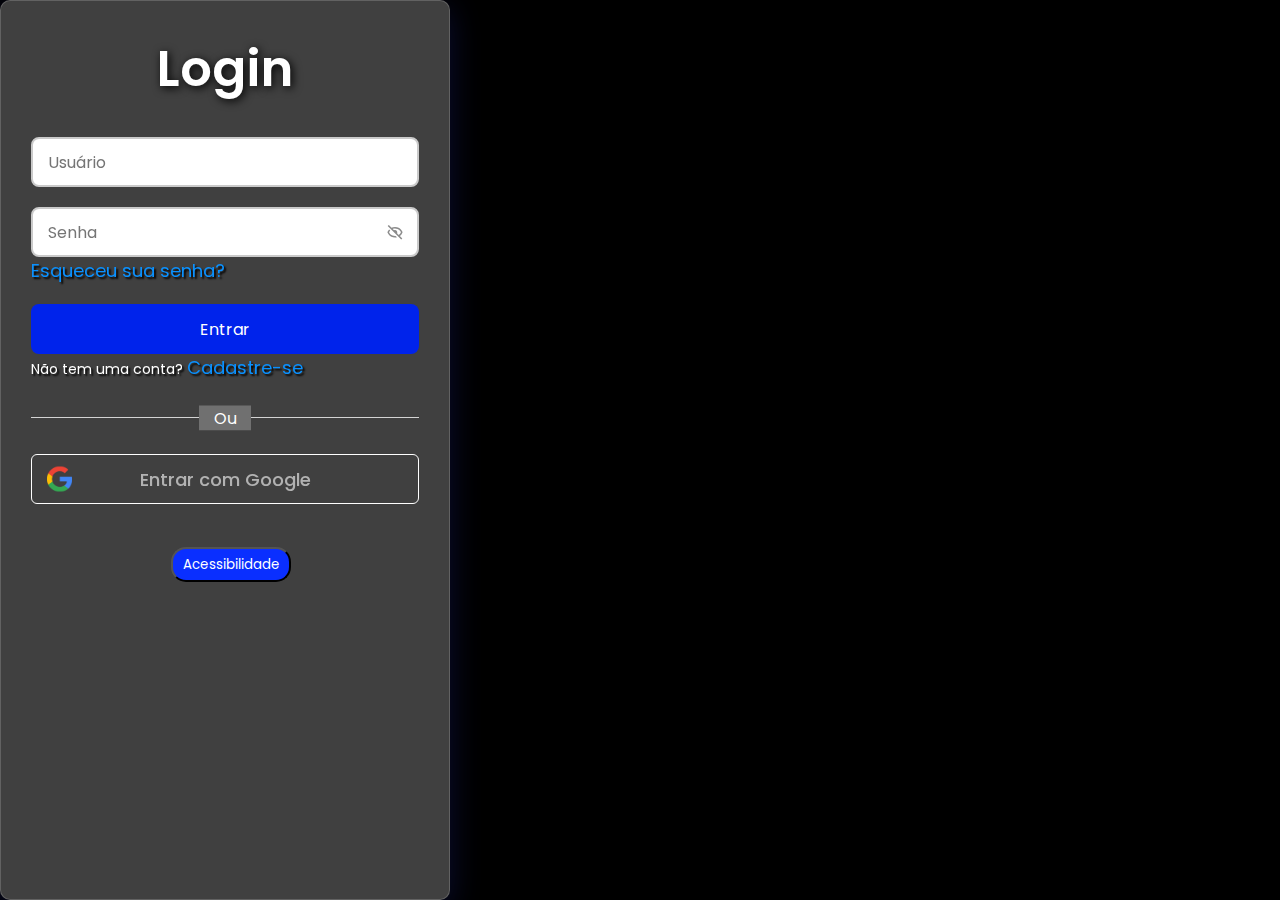
<file: Landing Page v1.0/index.html>
<!DOCTYPE html>
    <html lang="en">
    <head>
        <meta charset="UTF-8">
        <meta http-equiv="X-UA-Compatible" content="IE-edge">
        <meta name="viewport" content="width=device-width, initial-scale=1.0">
        <link rel="shortcut icon" href="icon/favicon.ico" type="images">
        <title>Home | GhostSec</title>

        <!-- CSS -->
        <link href='css/index.css' rel='stylesheet'>

        <!-- Boxicons CSS -->
        <link href='https://cdnjs.cloudflare.com/ajax/libs/font-awesome/5.15.4/css/all.min.css' rel='stylesheet'>
        <link href='https://unpkg.com/boxicons@2.1.4/css/boxicons.min.css' rel='stylesheet'>


    </head>
    <body>
        
        <section class="darkmode-container forms">

            <!-- Formulário de Login -->


            <div class="form login">
                <div class="form-content">
                    <header>
                        <h1 class="darkmode-titulo">Login</h1>
                    </header>
                    <form action="#">
                        <div class="field input">
                            <input type="text" placeholder="Usuário" class="input" maxlength="25" minlength="5" required>
                        </div>

                        <div class="field input">
                            <input type="password" placeholder="Senha" class="password" maxlength="20" minlength="8" required>
                            <i class='bx bx-hide eye-icon'></i>
                        </div>
                        
                        <div class="darkmode-form-link">
                            <a href="esqueci.html" class="link esqueci-link">Esqueceu sua senha?</a>
                        </div>

                        <div class="field button">
                            <button>Entrar</button>
                        </div>
                    </form>

                    <div class="darkmode-form-link">
                        <span>Não tem uma conta? <a href="cadastro.html" class="link cadastro-link">Cadastre-se</a></span>
                    </div>
                </div> 
                
                <div class="line"></div>

                
                <div class="media-options">
                    <!-- <a href="https://google.com.br" class="field google"> -->
                    <a href="https://accounts.google.com/v3/signin/identifier?elo=1&ifkv=ATuJsjwM4icaqzRAROJ27RFccqIUTstHdBZhABxUZ_rgJqD7vE-V5yCsdPSG3PLiHzuvmhVhahPX&theme=glif&flowName=GlifWebSignIn&flowEntry=ServiceLogin&continue=https%3A%2F%2Faccounts.google.com%2FManageAccount%3Fnc%3D1" class="field google">
                        <img src="images/google.png" alt="" class="google-img">
                        <span>Entrar com Google</span>
                    </a>
                </div>

                <br>
                <div class="dropdown">
                    <button id="btnAcess" class="dropbtn">Acessibilidade</button>
                    <div class="dropdown-content">
                      <a id="btn-lightmode" href="#">Modo Claro</a>
                      <a id="btn-darkmode" href="#">Modo Escuro</a>
                      <a id="btn-aumfont" href="#">Aumentar FONTE</a>
                      <a id="btn-dimfont" href="#">Diminuir FONTE</a>                    
                    </div>
                </div>

            </div>

            <!-- SLIDES RODANDO NO FUNDO-->
            <!-- <div class="slider">

                <div class="slides">
                    <Radio Buttons>
                    <input type="radio" name="radio-btn" id="radio1">
                    <input type="radio" name="radio-btn" id="radio2">
                    <input type="radio" name="radio-btn" id="radio3">
                    <input type="radio" name="radio-btn" id="radio4"> -->
    
                    <!--Slide images-->
                    <!-- <div class="slide first">
                        <img src="/images/slide1.png" alt="principal"/>
                    </div>
                    <div class="slide">
                        <img src="/images/slide2.png" alt="texto boas vindas"/>
                    </div>
                    <div class="slide">
                        <img src="/images/slide3.png" alt="red or blue pill"/>
                    </div>
                    <div class="slide">
                        <img src="/images/slide4.png" alt="melhores professores"/>
                    </div> -->

                    <!--Navegação auto-->
                    <!-- <div class="navegation-auto">
                        <div class="auto-btn1"></div>
                        <div class="auto-btn2"></div>
                        <div class="auto-btn3"></div>
                        <div class="auto-btn4"></div>
                    </div> 
    
                </div>

                <div class="manual-navigation">
                    <label for="radio1" class="manual-btn"></label>
                    <label for="radio2" class="manual-btn"></label>
                    <label for="radio3" class="manual-btn"></label>
                    <label for="radio4" class="manual-btn"></label>
                </div> -->
    
            </div>

            
        </section>

        

        <!-- JavaScript -->
        <script src="js/script.js"></script>
    </body>
</html>
</file>
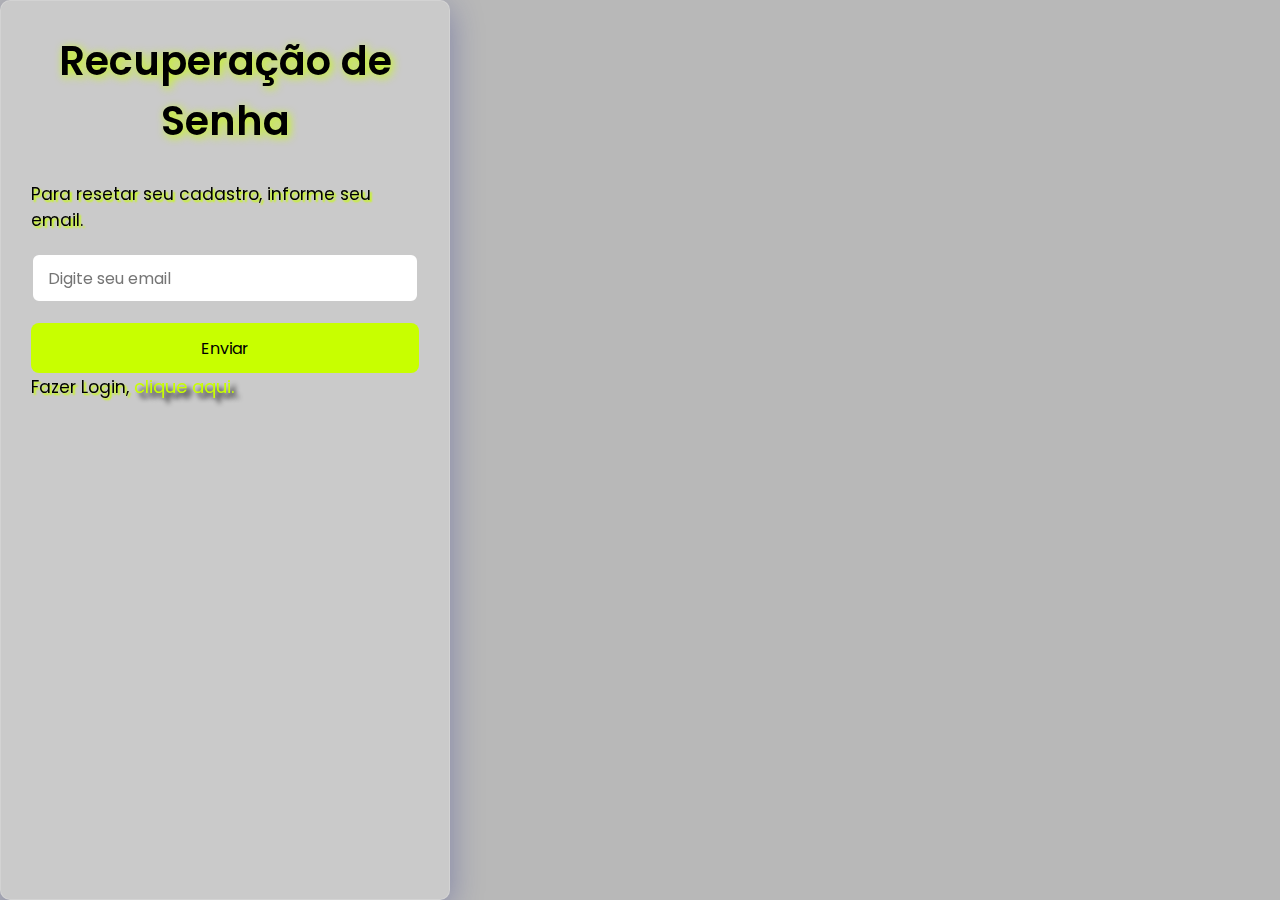
<file: Landing Page v1.0/esqueci.html>
<!DOCTYPE html>
<html lang="en">
<head>
    <meta charset="UTF-8">
    <meta http-equiv="X-UA-Compatible" content="IE=edge">
    <meta name="viewport" content="width=device-width, initial-scale=1.0">
    <link rel="shortcut icon" href="icon/favicon.ico" type="images">
    <title>Recuperação de senha | GhostSec</title>

    <!-- CSS -->
    <link rel="stylesheet" href="css/esqueci.css">

    <!-- Boxicons CSS -->
    <link href='https://unpkg.com/boxicons@2.1.4/css/boxicons.min.css' rel='stylesheet'>
</head>
<body>
    <section class="container forms">
        <!-- Formulário de Esqueci minha senha -->
        <div class="form esqueci">
            <div class="form-content">
                <header>
                    <h1 class="titulo">Recuperação de Senha</h1>
                </header>
                <form action="#">
                    <div class="form-link">    
                        <span id="labeldata">Para resetar seu cadastro, informe seu email.</span>
                    </div>                                               
                    
                    <div class="line1"></div>
                                            

                    <div class="field input-field">
                        <input id="digiteemail" type="email" placeholder="Digite seu email" class="input" maxlength="50" required>
                    </div>
                    
                    
                    <div class="field button-field">
                        <button>Enviar</button>
                    </div>
                </form>

                <div class="form-link">
                    <span>Fazer Login, <a href="index.html" class="link esqueci-link">clique aqui.</a></span>                       
                </div>
                </form>
            </div>
        </div>
    </section>
    <!-- JavaScript -->
    <script src="js/script.js"></script>
</body>
</html>
</file>
<file: Landing Page v1.0/css/index.css>
/* Google Fonts - Poppins */
@import url('https://fonts.googleapis.com/css2?family=Poppins:wght@300;400;500;600&display=swap');

*{
    margin: 0;
    padding: 0;
    box-sizing: border-box;
    font-family: 'Poppins', sans-serif;

}
/* plano de fundo */
.darkmode-container{
    background-color: #000000;
    height: 100vh;
    width: 100%;
    display: center;
    align-items: center;
    justify-content: left;    
    column-gap: 30px;
}
/* Caixa do login */
.form {
    position: absolute;
    max-width: 450px;
    width: 100%;
    height: 100%;
    padding: 30px;
    background: #fff;
    overflow: auto;

    background: rgba( 255, 255, 255, 0.25 );
    box-shadow: 0 8px 32px 0 rgba( 31, 38, 135, 0.37 );
    backdrop-filter: blur( 2px );
    -webkit-backdrop-filter: blur( 2px );
    border-radius: 10px;
    border: 1px solid rgba( 255, 255, 255, 0.18 );
}

.darkmode-titulo{
    font-size: 50px;
    font-weight: 600;
    color: #ffffff;
    text-align: center;
    text-shadow: 2px 2px 10px #000;
}
form{
    margin-top: 30px;
}
/* Stylização campo input email e senha */
.form .field{
    position: relative;
    height: 50px;
    width: 100%;
    margin-top: 20px;
    border-radius: 6px;
}
.field input{
    height: 100%;
    width: 100%;
    border: none;
    font-size: 16px;
    font-weight: 400;
    border-radius: 8px;
}
.field button{
    height: 100%;
    width: 100%;
    border: none;
    font-size: 16px;
    font-weight: 400;
    border-radius: 8px;
    color: #fff;
    background-color: hsl(231, 100%, 46%);
    cursor: pointer;
}
.field button:hover{
    transition: 0.5s;
    height: 100%;
    width: 100%;
    border:black;
    font-size: 18px;
    font-weight: 400;
    border-radius: 8px;
    color: #fff;
    background-color: hsl(207, 100%, 52%);
    cursor: pointer;
    text-shadow: 5px 5px 5px #000;
    box-shadow: 5px 5px 5px #000;
}

.field input{
    outline: none;
    padding: 0 15px;
    border: 2px solid #cacaca;
}
.field input:focus{
    border-bottom-width: 5px;
}
/* Dinamica de validação */
.field input:focus{
    border-color: hsl(207, 100%, 52%);
}

/* Stylização icone 'revelar */
.eye-icon{
    position: absolute;
    top: 50%;
    right: 10px;
    transform: translateY(-50%);
    font-size: 18px;
    color: #8b8b8b;
    cursor: pointer;
    padding: 5px;
}  
/* Stylização de links*/
.darkmode-form-link span,
.darkmode-form-link a{
    font-size: 14px;
    font-weight: 400;
    color: #ffffff;
    text-shadow: 2px 2px 2px #000;
}
.form a{
    color: hsl(207, 100%, 52%);
    text-decoration: none;
    font-size: 18px;    
}
.form-content a:hover{
    text-decoration: underline;
}
/* Stylização linha 'ou' */
.line{
    position: relative;
    height: 1px;
    width: 100%;
    margin: 36px 0;
    background-color: #d4d4d4;
}
.line::before{
    content: 'Ou';
    position: absolute;
    top: 50%;
    left: 50%;
    transform: translate(-50%, -50%);
    background-color: #707070;
    color: #ffffff;
    padding: 0 15px;;
}

.line1{
    position: relative;
    height: 1px;
    width: 100%;
    margin: 20px 0;
    background-color: #d4d4d4;
}
/* Stylização Midia social e google*/
.media-options a{
    display: flex;
    align-items: center;
    justify-content: center;
}

img.google-img{
    position: absolute;
    top: 50%;
    left: 15px;
    transform: translateY(-50%);
}
img.google-img{
    height: 25px;
    width: 25px;
    object-fit: cover;
}
a.google{
    border: 1px solid #ffffff;
}
a.google span{
    font-weight: 500;
    opacity: 0.6;
    color: #ffffff;
}

#btnAcess {
    position: absolute;
    right: -260px; /* ajuste conforme necessário */
    background-color: hsl(231, 100%, 52%);
    color: #fff;
    width: 120px;
    height: 35px;
    border-radius: 15px;
    transition: 1s;
}
#btnAcess:hover{
    width: 140px;
    height: 35px;
    text-decoration: underline;
    transition: 1s;
  }

.dropdown {
    position: relative;
    display: inline-block;        
}

  .dropdown-content {
    display: none;
    position: absolute;
    background-color: #9c9c9c;
    top: 35px;
    right: -300px; /* ajuste conforme necessário */
    min-width: 200px;
    box-shadow: 0px 8px 16px 0px rgba(0,0,0,0.2);
    z-index: 1;
    border-radius: 30px;
  }

  .dropdown-content a {
    color: rgb(255, 255, 255);
    padding: 12px 16px;
    text-decoration: none;
    
    display: block;
  }

  .dropdown-content a:hover {
    background-color: rgb(199, 199, 199);
    border-radius: 30px;
  }

  .dropdown:hover .dropdown-content {
    display: block;
  }
/* SLIDES RODANDO NO FUNDO */
/* .slider{
    margin: 0 auto;
    overflow: hidden;
    background-color: black;
    background-size: cover;
}
.slides{
    width: 400%;
    
    background-size: cover;
    display: flex;
}
.slides input{
    display: none;
}
.slide{
    width: 25%;
    transition: 2s;
    background-size: cover;
}
.slide img{
    width: 100%;
}
.manual-navigation{
    position: absolute;
    width: 100%;
    margin-top: -40px;
    display: flex;
    justify-content: center;

}
.manual-btn{
    border: 2px solid #fff;
    padding: 5px;
    border-radius: 10px;
    cursor: pointer;
    transition: 1s;
    
}
/* definindo espaçamento dos marcadores de navegação */
/* .manual-btn:not(:last-child){
    margin-right: 40px;
}
.manual-btn:hover{
    background-color: #fff;
    
}  */

/* configurando a margen de rolagen das imagens */
/* #radio1:checked ~ .first{
    margin-left: 0;
}
#radio2:checked ~ .first{
    margin-left: -25%;
}
#radio3:checked ~ .first{
    margin-left: -50%;
}
#radio4:checked ~ .first{
    margin-left: -75%;
} */

/* configurando os marcadores de navegação */
/* .navegation-auto div{
    border: 2px solid #20a6ff;
    padding: 5px;
    border-radius: 10px;
    cursor: pointer;
    transition: 1s;
}
.navegation-auto{
    position: absolute;
    width: 100%;
    margin-top: 72.4%;
    display: flex;
    justify-content: center;
}
.navegation-auto div:not(:last-child){
    margin-right: 40px;
} */
/* deixando os seletores marcados quando estiverem selecionados */
/* #radio1:checked ~ .navegation-auto .auto-btn1{
    background-color: #fff;
}
#radio2:checked ~ .navegation-auto .auto-btn2{
    background-color: #fff;
}
#radio3:checked ~ .navegation-auto .auto-btn3{
    background-color: #fff;
}
#radio4:checked ~ .navegation-auto .auto-btn4{
    background-color: #fff;
} */

@media screen and (max-width: 400px) {
    .form{
        padding: 15px 10px;
    }
}

/******************* LIGHT MODE *******************/

.lightmode-container{
    background-color: #b8b8b8;
    height: 100vh;
    width: 100%;
    display: center;
    align-items: center;
    justify-content: left;    
    column-gap: 30px;
}
.lightmode-titulo{
    font-size: 50px;
    font-weight: 600;
    color: #000000;
    text-align: center;
    text-shadow: 2px 2px 10px hsl(73, 100%, 50%);
}
/* .lightmode-field input{
    outline: none;
    padding: 0 15px;
    border: 2px solid hsl(73, 100%, 50%);
} 
/*.field input:focus{
    border-color: hsl(73, 100%, 50%);
}*/
.lightmode-form-link span,
.lightmode-form-link a{
    font-size: 14px;
    font-weight: 400;
    color: #000000;
    text-shadow: 2px 2px 2px hsl(73, 100%, 50%);
    transition: 1s;
}

/* .form a{
    color: hsl(73, 100%, 50%);
    text-decoration: none;
    font-size: 18px;    
    text-shadow: 2px 2px 2px hsl(0, 0%, 0%);
}
.form a:hover{
    font-size: 19px;  
    transition: 1s;
} */
/*.field button{
    height: 100%;
    width: 100%;
    border: none;
    font-size: 16px;
    font-weight: 400;
    border-radius: 8px;
    color: #000000;
    background-color: hsl(73, 100%, 50%);
    cursor: pointer;
    transition: 1s;
}
.field button:hover{
    transition: 0.5s;
    height: 100%;
    width: 100%;
    border:black;
    font-size: 18px;
    font-weight: 400;
    border-radius: 8px;
    color: #000000;
    background-color: hsl(73, 100%, 68%);
    cursor: pointer;
    text-shadow: 5px 5px 5px #000;
    box-shadow: 5px 5px 5px #000;
}
.line::before{
    content: 'Ou';
    position: absolute;
    top: 50%;
    left: 50%;
    transform: translate(-50%, -50%);
    background-color:hsl(73, 100%, 50%);
    color: #000000;
    padding: 0 15px;;
}
.line1{
    position: relative;
    height: 1px;
    width: 100%;
    margin: 20px 0;
    background-color: hsl(73, 100%, 50%);
}
a.google{
    border: 1px solid hsl(73, 100%, 50%);
}
a.google span{
    font-weight: 500;
    opacity: 0.6;
    color: hsl(0, 0%, 0%);
    text-shadow: 2px 2px 2px hsl(73, 100%, 50%);
    transition: 0.5s;
}
#btnAcess {
    position: absolute;
    right: -260px; /* ajuste conforme necessário
    background-color: hsl(73, 100%, 50%);
    color: #000000;
    width: 120px;
    height: 35px;
    border-radius: 15px;
    transition: 1s;
} */
</file>
<file: Landing Page v1.0/css/esqueci.css>
/* Google Fonts - Poppins */
@import url('https://fonts.googleapis.com/css2?family=Poppins:wght@300;400;500;600&display=swap');

*{
    margin: 0;
    padding: 0;
    box-sizing: border-box;
    font-family: 'Poppins', sans-serif;
}
/* plano de fundo */
.container{
    background-position: left top;
    background-repeat: no-repeat;
    background-size: 100%;
    height: 100vh;
    width: 100%;
    display: center;
    align-items: center;
    justify-content: left;
    background-color: #000000;
    column-gap: 30px;
}
/* Caixa do login */
.form {
    position: absolute;
    max-width: 450px;
    width: 100%;
    height: 100%;
    padding: 30px;
    /* border-radius: 0px; */
    background: #fff;
    overflow: auto;

    background: rgba( 255, 255, 255, 0.25 );
    box-shadow: 0 8px 32px 0 rgba( 31, 38, 135, 0.37 );
    backdrop-filter: blur( 2px );
    -webkit-backdrop-filter: blur( 2px );
    border-radius: 10px;
    border: 1px solid rgba( 255, 255, 255, 0.18 );
}
.titulo{
    font-size: 40px;
    font-weight: 600;
    color: #ffffff;
    text-align: center;
    text-shadow: 2px 2px 10px #000;
}
form{
    margin-top: 30px;
}
/* Stylização campo input email e senha */
.form .field{
    position: relative;
    height: 50px;
    width: 100%;
    margin-top: 20px;
    border-radius: 6px;
}
.field input{
    height: 100%;
    width: 100%;
    border: none;
    font-size: 16px;
    font-weight: 400;
    border-radius: 8px;
}
.field button{
    height: 100%;
    width: 100%;
    border: none;
    font-size: 16px;
    font-weight: 400;
    border-radius: 8px;
    color: #fff;
    background-color: hsl(231, 100%, 52%);
    cursor: pointer;
}
.field button:hover{
    transition: 0.5s;
    height: 100%;
    width: 100%;
    border:black;
    font-size: 18px;
    font-weight: 400;
    border-radius: 8px;
    color: #fff;
    background-color: hsl(207, 100%, 52%);
    cursor: pointer;
    text-shadow: 5px 5px 5px #000;
    box-shadow: 5px 5px 5px #000;
}

.field input{
    outline: none;
    padding: 0 15px;
    border: 2px solid #cacaca;
}
.field input:focus{
    border-bottom-width: 5px;
}
.form-link span{
    font-size: 17px;
    font-weight: 400;
    color: #ffffff;
    text-shadow: 2px 2px 2px #000;
}
.form a{
    color: hsl(207, 100%, 52%);
    text-decoration: none;
    font-size: 18px;    
}
.form-content a:hover{
    text-decoration: underline;
}

@media screen and (max-width: 400px) {
    .form{
        padding: 15px 10px;
    }
}

/******************* LIGHT MODE *******************/

.container{
    background-position: left top;
    background-repeat: no-repeat;
    background-size: 100%;
    height: 100vh;
    width: 100%;
    display: center;
    align-items: center;
    justify-content: left;
    background-color: #b8b8b8;
    column-gap: 30px;
}
.titulo{
    font-size: 40px;
    font-weight: 600;
    color: #000000;
    text-align: center;
    text-shadow: 2px 2px 10px hsl(73, 100%, 50%);
}
.field button{
    height: 100%;
    width: 100%;
    border: none;
    font-size: 16px;
    font-weight: 400;
    border-radius: 8px;
    color: #000000;
    background-color: hsl(73, 100%, 50%);
    cursor: pointer;
    transition: 1s;
}
.field button:hover{
    transition: 0.5s;
    height: 100%;
    width: 100%;
    border:black;
    font-size: 18px;
    font-weight: 400;
    border-radius: 8px;
    color: #000000;
    background-color: hsl(73, 100%, 68%);
    cursor: pointer;
    text-shadow: 5px 5px 5px #000;
    box-shadow: 5px 5px 5px #000;
}
.field input{
    outline: none;
    padding: 0 15px;
    border: 2px solid #cacaca;
}
.field input:focus{
    border-bottom-width: 5px;
}
.form-link span{
    font-size: 17px;
    font-weight: 400;
    color: hsl(0, 0%, 0%);
    text-shadow: 2px 2px 2px hsl(73, 100%, 50%);
}
.form a{
    color: hsl(73, 100%, 50%);
    text-decoration: none;
    font-size: 18px;    
    text-shadow: 5px 5px 5px #000;
}
</file>
